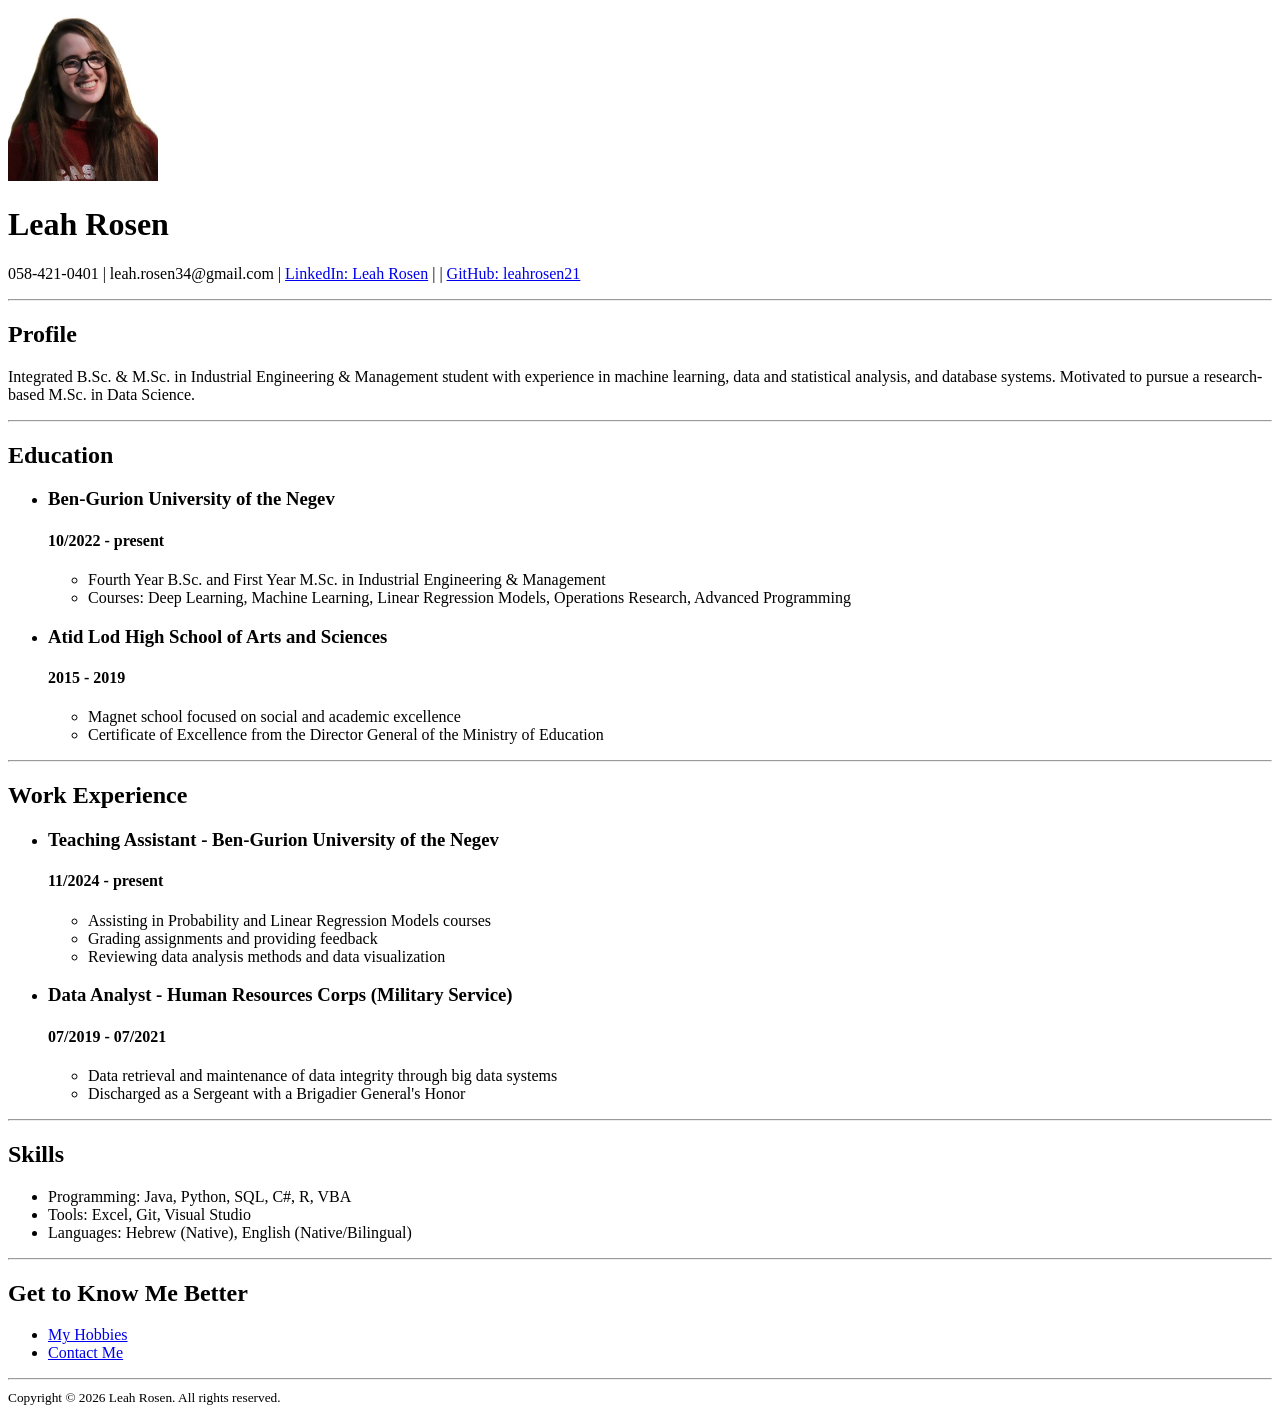
<file: hw1-cv/index.html>
<!DOCTYPE html>
<html>
  <head>
    <title>My Resume</title>
  </head>
  <body>

    <!-- profile picture -->
    <img src="images/profile.jpg" alt="Profile Picture" width="150"/>

    <h1>Leah Rosen</h1>
    <p>058-421-0401 
        | leah.rosen34@gmail.com
        | <a href="https://www.linkedin.com/in/leah-rosen">LinkedIn: Leah Rosen</a> |
        | <a href="https://github.com/leahrosen21">GitHub: leahrosen21</a>

    </p>
    <hr />

    <!-- general  information -->
    <h2>Profile</h2>
    <p>
      Integrated B.Sc. & M.Sc. in Industrial Engineering & Management student with experience in machine learning,
      data and statistical analysis, and database systems. Motivated to pursue a research-based
      M.Sc. in Data Science.
    </p>

    <hr />

    <!-- education -->
    <h2>Education</h2>

    <ul>
    <li><h3>Ben-Gurion University of the Negev</h3></li>
    <h4>10/2022 - present</h4>
    <ul>
      <li>Fourth Year B.Sc. and First Year M.Sc. in Industrial Engineering &amp; Management</li>
      <li>Courses: Deep Learning, Machine Learning, Linear Regression Models, Operations Research, Advanced Programming</li>
    </ul>

    <li><h3>Atid Lod High School of Arts and Sciences</h3></li>
    <h4>2015 - 2019</h4>
    <ul>
      <li>Magnet school focused on social and academic excellence</li>
      <li>Certificate of Excellence from the Director General of the Ministry of Education</li>
    </ul>

    </ul>

    <hr />

    <!-- work experience -->
    <h2>Work Experience</h2>

    <ul>
    <li>
    <h3>Teaching Assistant - Ben-Gurion University of the Negev</h3>
    </li>
    <h4>11/2024 - present</h4>
    <ul>
      <li>Assisting in Probability and Linear Regression Models courses</li>
      <li>Grading assignments and providing feedback</li>
      <li>Reviewing data analysis methods and data visualization</li>
    </ul>

    <li>
        <h3>Data Analyst - Human Resources Corps (Military Service)</h3>
    </li>
    <h4>07/2019 - 07/2021</h4>
    <ul>
      <li>Data retrieval and maintenance of data integrity through big data systems</li>
      <li>Discharged as a Sergeant with a Brigadier General's Honor</li>
    </ul>

    </ul>

    <hr />

    <!-- skills -->
    <h2>Skills</h2>
    <ul>
      <li>Programming: Java, Python, SQL, C#, R, VBA</li>
      <li>Tools: Excel, Git, Visual Studio</li>
      <li>Languages: Hebrew (Native), English (Native/Bilingual)</li>
    </ul>

    <hr />

    <!-- links to other pages -->
    <h2>Get to Know Me Better</h2>
    <ul>
      <li><a href="hobbies.html">My Hobbies</a></li>
      <li><a href="contact.html">Contact Me</a></li>
    </ul>

    <!-- footer -->
    <footer>
      <hr />
      <small> Copyright © 2026 Leah Rosen. All rights reserved. </small>
    </footer>

  </body>
</html>
</file>
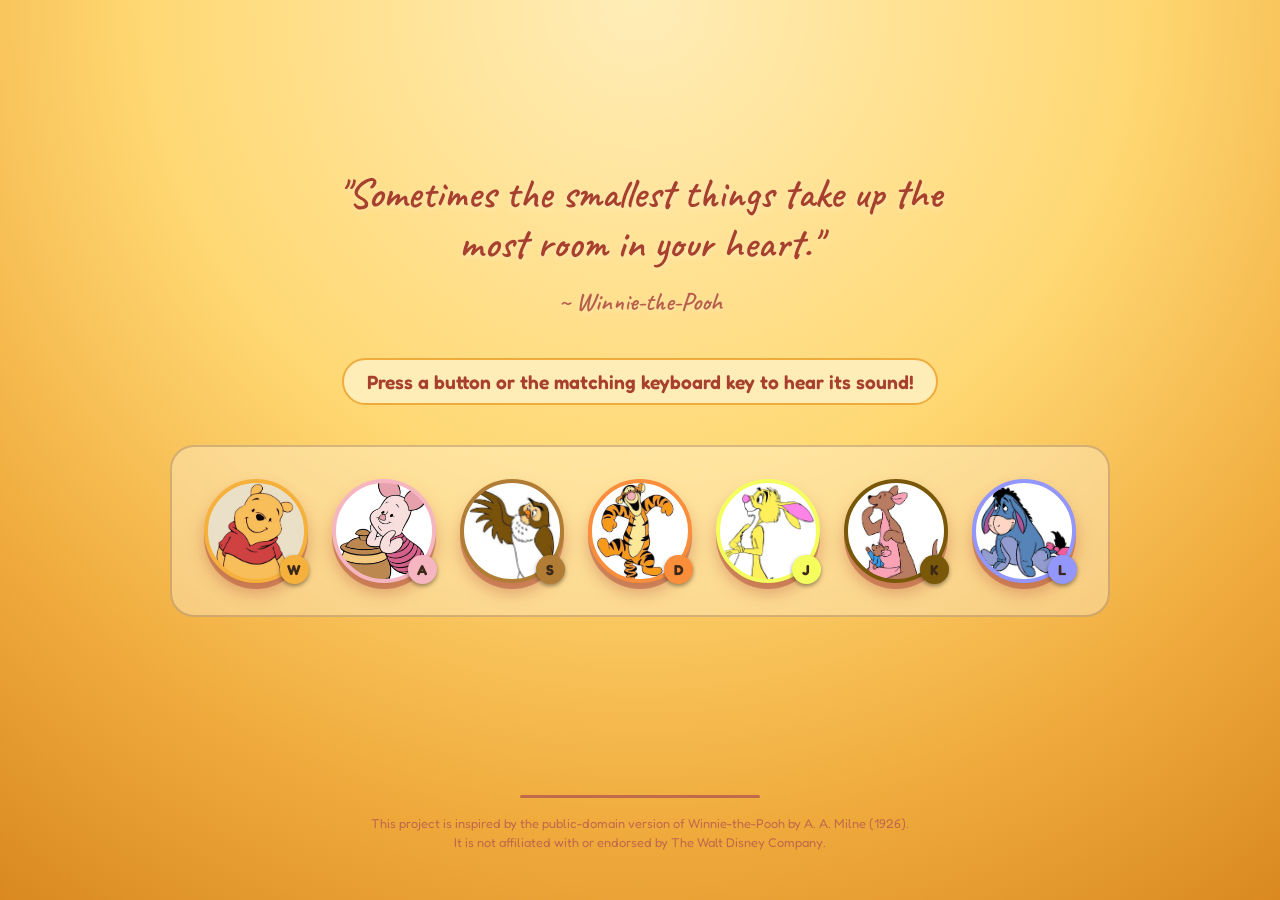
<file: hw3-jungle/index.html>
<!DOCTYPE html>
<html lang="en">
<head>
    <meta charset="UTF-8">
    <meta name="viewport" content="width=device-width, initial-scale=1.0">
    <title>Leah Rosen Jungle</title>
    <link rel="icon" type="image/png" href="images/heart.png">
    <link rel="stylesheet" href="styles.css">
    <script src="script.js" defer></script>
</head>
<body>
<main class="main-content">
<h1>"Sometimes the smallest things take up the most room in your heart."</h1>
<h1> ~ Winnie-the-Pooh</h1>

<p class="instructions">Press a button or the matching keyboard key to hear its sound!</p>

<div class="button_container">
<button class="w btn">w</button> <!-- bear -->
<button class="a btn">a</button> <!-- pig -->
<button class="s btn">s</button> <!-- owl -->
<button class="d btn">d</button> <!-- tigger -->
<button class="j btn">j</button> <!-- rabbit -->
<button class="k btn">k</button> <!-- kanga -->
<button class="l btn">l</button> <!-- donkey -->
</div>
</main>

    <footer>
        <p>
            This project is inspired by the public-domain 
            version of Winnie-the-Pooh by A. A. Milne (1926). 
            It is not affiliated with or endorsed by The Walt 
            Disney Company.
        </p>
    </footer>
</body>
</html>
</file>
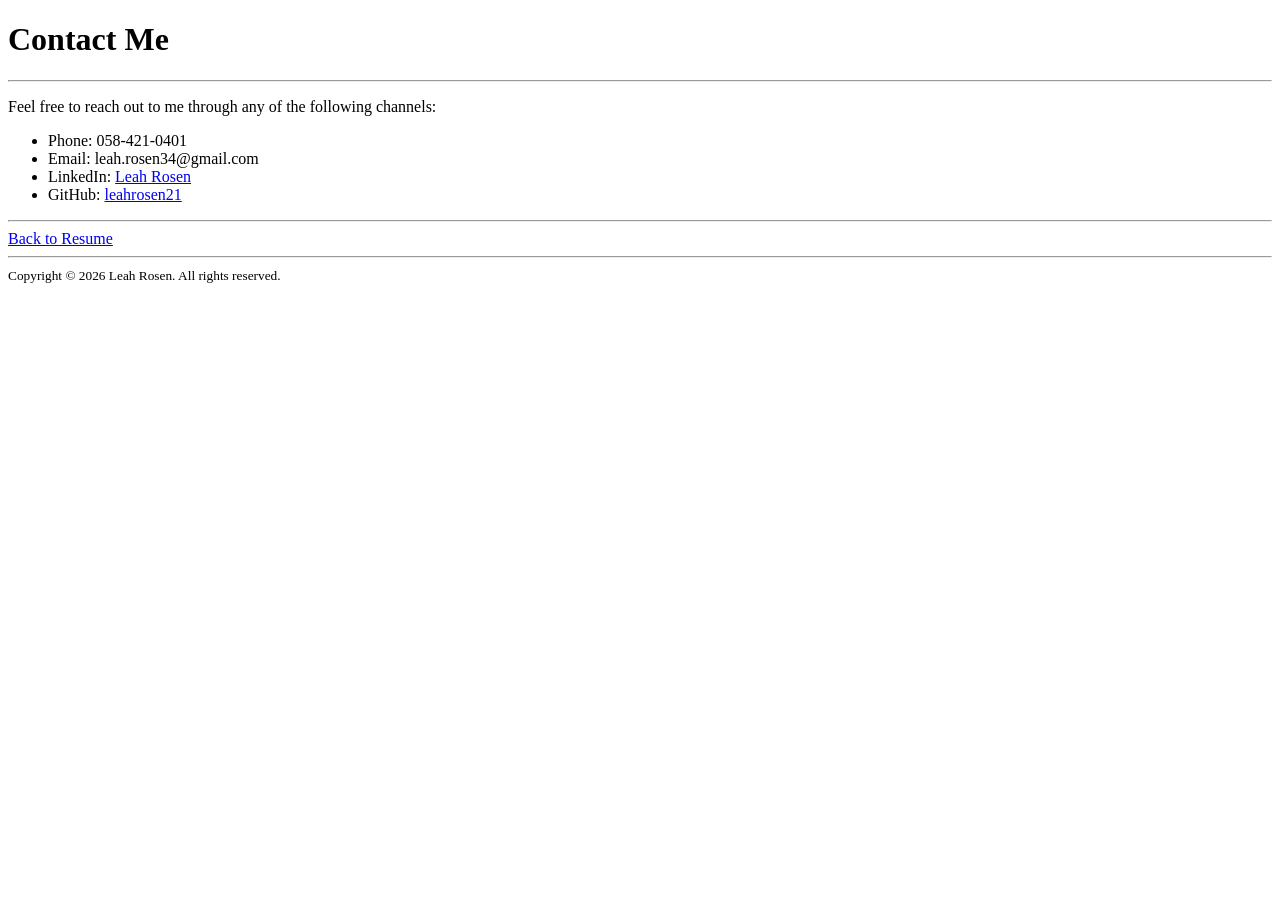
<file: hw1-cv/contact.html>
<!DOCTYPE html>
<html>
  <head>
    <title>Leah Rosen - Contact Me</title>
  </head>
  <body>

    <h1>Contact Me</h1>
    <hr />

    <p>Feel free to reach out to me through any of the following channels:</p>

    <ul>
      <li>Phone: 058-421-0401</li>
      <li>Email: leah.rosen34@gmail.com</li>
      <li>LinkedIn: <a href="https://www.linkedin.com/in/leah-rosen">Leah Rosen</a></li>
      <li>GitHub: <a href="https://github.com/leahrosen21">leahrosen21</a></li>
</ul>


    <hr />
    <a href="index.html">Back to Resume</a>

    <footer>
      <hr />
      <small> Copyright © 2026 Leah Rosen. All rights reserved. </small>
    </footer>

  </body>
</html>
</file>
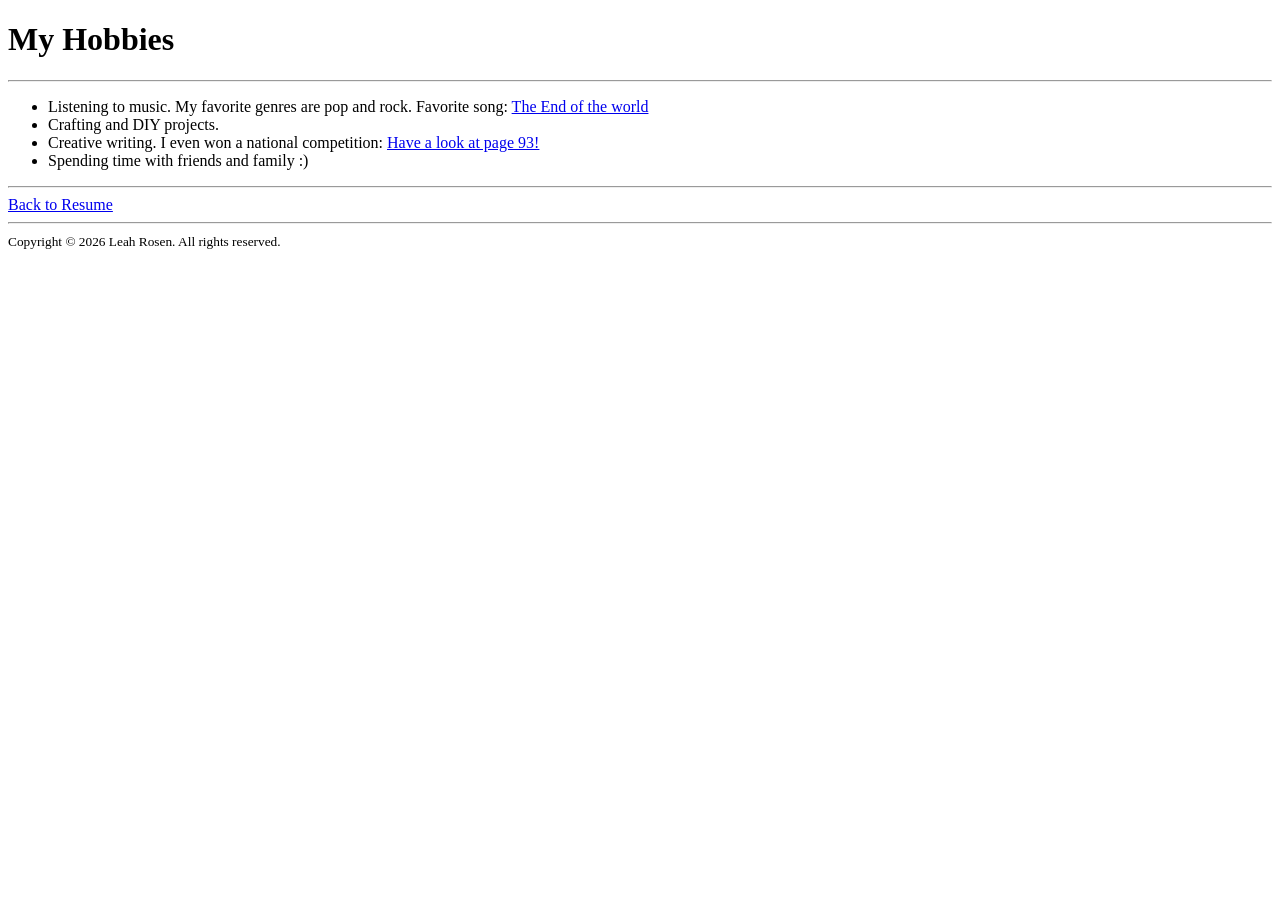
<file: hw1-cv/hobbies.html>
<!DOCTYPE html>
<html>
  <head>
    <title>Leah Rosen - My Hobbies</title>
  </head>
  <body>

    <h1>My Hobbies</h1>
    <hr />

    <ul>
      <li>Listening to music. My favorite genres are pop and rock. Favorite song: <a href="https://www.youtube.com/watch?v=gbzz8pSK_aM" target="_blank">The End of the world</a></li>
      <li>Crafting and DIY projects.</li>
      <li>Creative writing. I even won a national competition: <a href="https://meyda.education.gov.il/files/noar/summary_book_2017.pdf" target="_blank">Have a look at page 93!</a></li>
      <li>Spending time with friends and family :)</li>
    </ul>

    <hr />
    <a href="index.html">Back to Resume</a>

    <footer>
      <hr />
      <small> Copyright © 2026 Leah Rosen. All rights reserved. </small>
    </footer>

  </body>
</html>
</file>
<file: hw3-jungle/styles.css>
@import url('https://fonts.googleapis.com/css2?family=Fredoka:wght@500;600;700&family=Caveat:wght@600;700&display=swap');

:root {
    --honey-dark: #d9891f;
    --honey: #f0ab3d;
    --honey-light: #ffd873;
    --honey-pale: #ffedb8;
    --brown: #5b3a29;
    --brown-dark: #3d2818;
    --red: #a8402f;
    --red-soft: #b85f4c;
    --bear: #f5b13c;
    --piglet: #f5b6c1;
    --owl: #b17d35;
    --tiger: #fb8e3b;
    --rabbit: #f4ff5e;
    --kanga: #795909;
    --donkey: #9396fa;

}

* {
    box-sizing: border-box;
}

body {
    margin: 0;
    min-height: 100vh;
    display: flex;
    flex-direction: column;
    align-items: center;
    padding: 3rem 1.5rem;
    font-family: 'Fredoka', sans-serif;
    color: var(--brown-dark);
    background: radial-gradient(circle at 50% 0%, var(--honey-pale) 0%, var(--honey-light) 45%, var(--honey) 75%, var(--honey-dark) 100%);
    background-attachment: fixed;
}

.main-content {
    display: flex;
    flex-direction: column;
    align-items: center;
    justify-content: center;
    gap: 2.5rem;
    flex: 1;
    width: 100%;
}

h1 {
    font-family: 'Caveat', cursive;
    font-weight: 600;
    text-align: center;
    margin: 0;
    max-width: 40rem;
    color: var(--red);
    text-shadow: 0 2px 6px rgba(255, 255, 255, 0.35);
}

h1:first-of-type {
    font-size: 2.6rem;
    line-height: 1.2;
}

h1 + h1 {
    font-size: 1.6rem;
    color: var(--red-soft);
    margin-top: -1.5rem;
}

.instructions {
    font-size: 1.2rem;
    font-weight: 600;
    color: var(--red);
    background: var(--honey-pale);
    border: 2px solid var(--honey);
    border-radius: 1.5rem;
    padding: 0.6rem 1.4rem;
    margin: 0;
    text-align: center;
}

.button_container {
    display: flex;
    flex-wrap: wrap;
    justify-content: center;
    gap: 1.5rem;
    padding: 2rem;
    background: rgba(255, 248, 236, 0.35);
    border: 2px solid rgba(91, 58, 41, 0.25);
    border-radius: 1.5rem;
    backdrop-filter: blur(4px);
}

.btn {
    position: relative;
    width: 6.5rem;
    height: 6.5rem;
    border-radius: 50%;
    border: 4px solid var(--honey-light);
    background-color: var(--honey-light);
    background-size: cover;
    background-position: center;
    box-shadow: 0 6px 0 rgba(168, 64, 47, 0.45), 0 10px 16px rgba(168, 64, 47, 0.35);
    cursor: pointer;
    color: transparent;
    transition: transform 0.12s ease, box-shadow 0.12s ease;
}

.btn::after {
    position: absolute;
    right: -0.3rem;
    bottom: -0.3rem;
    width: 1.8rem;
    height: 1.8rem;
    border-radius: 50%;
    background: var(--brown);
    color: var(--brown-dark);
    font-family: 'Fredoka', sans-serif;
    font-weight: 700;
    font-size: 0.9rem;
    display: flex;
    align-items: center;
    justify-content: center;
    box-shadow: 0 2px 4px rgba(0, 0, 0, 0.4);
    text-transform: uppercase;
}

.w { background-image: url('images/winnie_the_pooh.jpeg'); 
    border-color: var(--bear);
}
.w::after { content: "W"; 
background-color: var(--bear); }

.a { background-image: url('images/piglet.jpeg'); 
border-color: var(--piglet);
}
.a::after { content: "A"; 
background-color: var(--piglet); }

.s { background-image: url('images/owl.jpeg'); 
border-color: var(--owl);
}
.s::after { content: "S"; 
background-color: var(--owl); }
.d { background-image: url('images/tiger.jpeg'); 
border-color: var(--tiger);
}
.d::after { content: "D"; 
background-color: var(--tiger); }
.j { background-image: url('images/rabbit.jpeg'); 
border-color: var(--rabbit);
}
.j::after { content: "J"; 
background-color: var(--rabbit); }
.k { background-image: url('images/kangaroo.jpeg'); 
border-color: var(--kanga);
}
.k::after { content: "K"; 
background-color: var(--kanga); }
.l { background-image: url('images/donkey.jpeg'); 
border-color: var(--donkey); }          

.l::after { content: "L"; 
background-color: var(--donkey); }

.btn:hover {
    transform: translateY(-4px);
    box-shadow: 0 10px 0 rgba(168, 64, 47, 0.45), 0 16px 20px rgba(168, 64, 47, 0.35);
}

.btn.playing {
    transform: translateY(3px) scale(0.96);
    box-shadow: 0 2px 0 rgba(168, 64, 47, 0.45), 0 4px 8px rgba(168, 64, 47, 0.35), inset 0 0 18px 8px rgba(240, 171, 61, 0.85);
}

.btn.nudge {
    animation: nudge-pulse 0.6s ease-in-out 3;
}

@keyframes nudge-pulse {
    0%, 100% {
        transform: scale(1);
    }
    50% {
        transform: scale(1.1);
        box-shadow: 0 6px 0 rgba(168, 64, 47, 0.45), 0 10px 16px rgba(168, 64, 47, 0.35), 0 0 16px 6px rgba(240, 171, 61, 0.7);
    }
}

footer {
    margin-top: auto;
    max-width: 34rem;
    text-align: center;
    color: var(--red-soft);
    font-size: 0.8rem;
    opacity: 0.85;
    padding-top: 1.5rem;
}

footer::before {
    content: "";
    display: block;
    width: 15rem;
    height: 3px;
    background: var(--red-soft);
    border-radius: 2px;
    margin: 2rem auto 0 auto;
}

footer p {
    margin: 1rem 0 0 0;
    line-height: 1.5;
}

@media (max-width: 768px) {
    h1:first-of-type { font-size: 2.2rem; }
    .button_container { gap: 1rem; padding: 1.5rem; }
    .btn { width: 5.5rem; height: 5.5rem; }
}

@media (max-width: 500px) {
    h1:first-of-type { font-size: 2rem; }
    .btn { width: 5rem; height: 5rem; }
}
</file>
